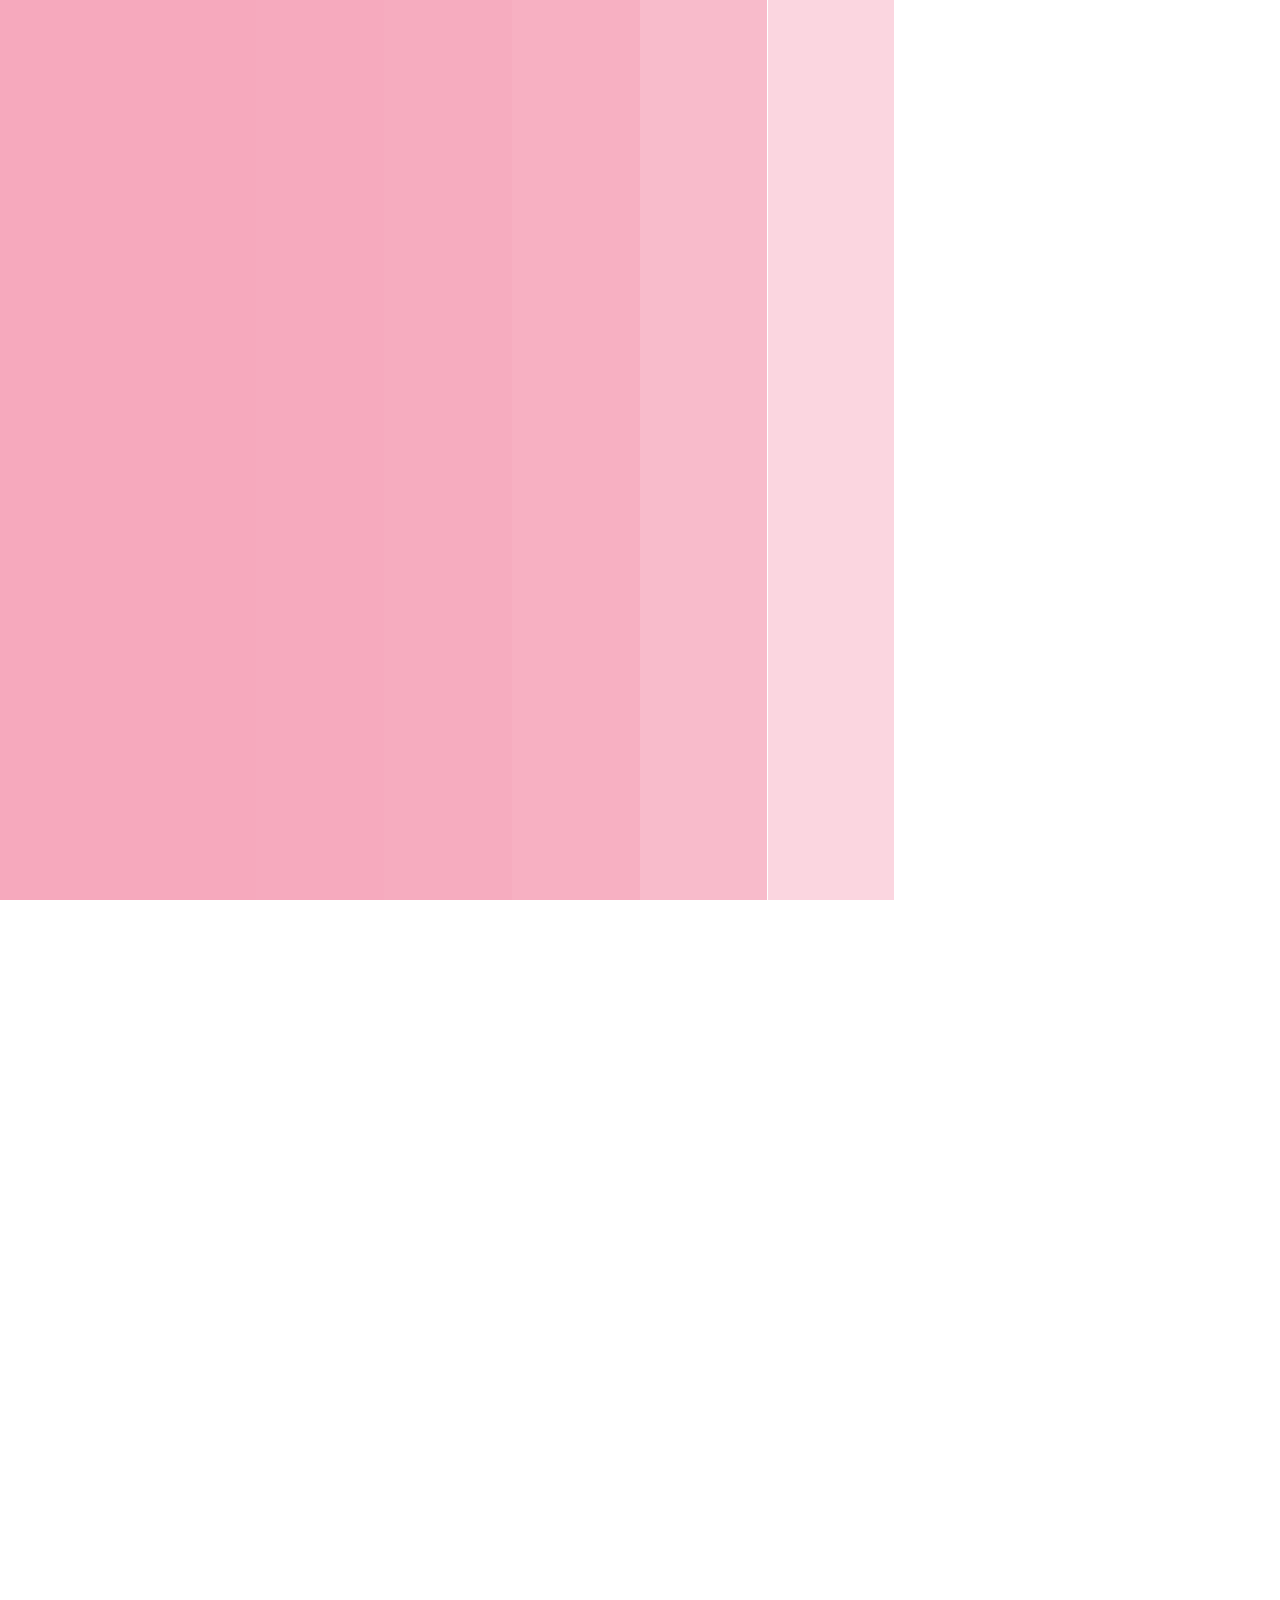
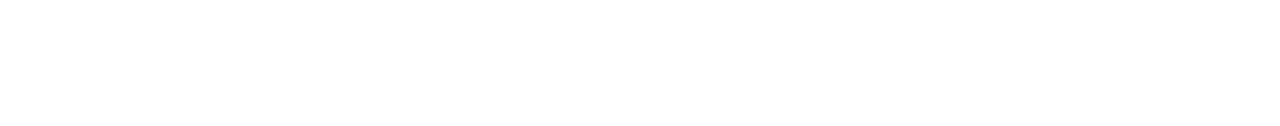
<file: index.html>
<!DOCTYPE html>
<html lang="en">

<head>
    <meta http-equiv="Content-Type" content="text/html; charset=UTF-8">
    <title>写给XXZ</title>
    <link rel="stylesheet" href="./src/style.css">
    <link rel="stylesheet" href="./src/common.css">
    <link rel="stylesheet" href="./src/pai.css">
    <style>
        body {
            margin: 0;
            overflow: hidden;
            background-color: #fff;
            color: white;
            font-family: Arial, sans-serif;
            text-align: center;
        }

        .rain-text {
            position: absolute;
            font-size: 24px;
            user-select: none;
            white-space: nowrap;
            writing-mode: vertical-rl;
            transform: rotate(360deg);
            position: absolute;
            left: var(--startX);
            top: -190px;
            font-size: 40px;
            font-weight: bold;
            color: var(--color);
            opacity: 0.8;
            pointer-events: none;
            user-select: none;
            white-space: nowrap;
            animation: fall linear var(--duration) var(--delay) forwards;
            text-shadow: 0 0 8px rgba(255, 255, 255, 0.2), 0 0 12px rgba(255, 255, 255, 0.1);
        }

        @keyframes fall {
            0% {
                transform: translateY(-50px);
                opacity: 1;
            }

            90% {
                opacity: 1;
            }

            100% {
                transform: translateY(100vh);
                opacity: 0;
            }
        }

        .box {
            position: absolute;
            top: 0;
            left: 0;
            width: 100%;
            height: 100%;
            overflow: hidden;
        }

        #myAudio {
            display: none;
        }
    </style>
</head>

<body>
    <audio id="myAudio" autoplay loop>
        <source src="./src/晚安-鹿先森乐队.m4a  " type="audio/mpeg">
    </audio>
    <div class="containera">
        <div class="items-text">
            心血来潮想写个网站；其实心里有很多话要讲(谈谈理想，未来，爱好，彼此印象，喜欢什么样的人，分享日常琐事,开心的事情，难过的事情.....),但不知道如何说起呢,有点不善言辞,还非常拧巴,情商也一般,缺点也多....（哈哈哈哈扯远了），但是我很认真......，。不行，得给你点压力
        </div>
        <div>考试倒计时</div>
        <div class="countdown">
            <div>距离考试还有....还有...还有....还有好久（怎么会给压力呢，哈哈哈）</div>
        </div>
        <div>当前茂名天气</div>
        <div class="weather">
            <div id="temperature">温度：加载中...</div>
            <div id="high-low">最高温度/最低温度：加载中...</div>
            <div id="high-d">最高温度/最低温度：加载中...</div>
        </div>

        <div>今日心情：</div>
        <div class="message">
            <div id="daily-message">要开心，吃嘛嘛香，睡嘛嘛甜，心情永远像放假！🍀</div>
        </div>
        <div class="items-text">
            <div>狗头保护</div>
            <img src="./images/image.png" alt="">
            <img src="./images/image.png" alt="">
        </div>

    </div>

    <div class="box"></div>

    <div class="dh">
        <div class="content">
            <div class="flex">
                <h1 class="qq">早上好呀，xxz同学</h1>
                <div class="images">
                    <img src="./images/image.png" alt="">
                </div>
                <h1 class="dd">请摸摸狗头</h1>
            </div>
        </div>
        <section>
            <div class="item" style="width: 97%; background-color: rgb(255, 255, 255);"></div>
            <div class="item" style="width: 97%; background-color: rgb(255, 255, 255);"></div>
            <div class="item" style="width: 97%; background-color: rgb(255, 255, 255);"></div>
            <div class="item" style="width: 97%; background-color: rgb(255, 255, 255);"></div>
            <div class="item" style="width: 97%; background-color: rgb(255, 255, 255);"></div>
            <div class="item" style="width: 97%; background-color: rgb(255, 255, 255);"></div>
            <div class="item" style="width: 97%; background-color: rgb(255, 255, 255);"></div>
            <div class="item" style="width: 97%; background-color: rgb(255, 255, 255);"></div>
            <div class="item" style="width: 97%; background-color: rgb(255, 255, 255);"></div>
            <div class="item" style="width: 97%; background-color: rgb(255, 255, 255);"></div>
        </section>
    </div>
</body>
<script src="./src/anime.min.js"></script>
<script src="./src/script.js"></script>
<script>
    function data() {
        const html = document.querySelector(".content .qq")
        const qq = document.querySelector(".content .dd")
        const currentTime = new Date();
        const year = currentTime.getFullYear(); // 获取年份
        const month = currentTime.getMonth() + 1; // 获取月份，注意：月份是从 0 开始的，所以需要加 1
        const day = currentTime.getDate(); // 获取日期
        const hours = currentTime.getHours(); // 获取小时
        const minutes = currentTime.getMinutes(); // 获取分钟
        const seconds = currentTime.getSeconds(); // 获取秒钟
        // console.log(`当前时间是：${year}-${month}-${day} ${hours}:${minutes}:${seconds}`);
        let timeOfDay = ''
        if (hours >= 0 && hours < 6) {
            timeOfDay = "怎么还不睡觉呀，xxz同学";
        } else if (hours >= 6 && hours < 12) {
            timeOfDay = "早上好呀，xxz同学";
        } else if (hours >= 12 && hours < 18) {
            timeOfDay = "中午好呀，xxz同学";
        } else {
            timeOfDay = "晚上好呀，xxz同学";
        }
        html.innerHTML = timeOfDay
        qq.innerHTML = "请摸摸狗头"
    }
    data()



</script>
<script>
    // const words = [
    //     "狂吃不胖",
    //     "钱包爆涨",
    //     "颜值逆天",
    //     "快乐加倍",
    //     "瘦得像闪电",
    //     "富得像土豪",
    //     "美得像天仙",
    //     "逛街捡钱",
    //     "吃饭免单",
    //     "睡到自然醒",
    //     "可爱到爆",
    //     "幸运到炸",
    //     "可吃嘛嘛香",
    //     "心情永远像放假",
    // ];
    // let intervalId;
    // let isRaining = false;

    // function createRainText() {
    //     const text = document.createElement("div");
    //     text.className = "rain-text";
    //     text.innerText = words[Math.floor(Math.random() * words.length)];
    //     document.querySelector('.box').appendChild(text);

    //     // const startX = Math.random() * window.innerWidth;
    //     const startX = Math.random() * (window.innerWidth - 20);
    //     text.style.left = `${startX}px`;
    //     text.style.top = `-200px`;
    //     text.style.color = `hsl(${Math.random() * 360}, 100%, 70%)`;
    //     // text.style.fontSize = `${Math.random() * 20 + 20}px`;
    //     text.style.fontSize = `${Math.random() * 10 + 40}px`;
    //     text.style.opacity = Math.random() * 0.5 + 0.5;

    //     let speed = Math.random() * 5 + 2;
    //     function fall() {
    //         const top = parseFloat(text.style.top);
    //         if (top < window.innerHeight) {
    //             text.style.top = `${top + speed}px`;
    //             requestAnimationFrame(fall);
    //         } else {
    //             text.remove();
    //         }
    //     }
    //     fall();
    // }
    // function startRain() {
    //     if (!isRaining) {
    //         intervalId = setInterval(createRainText, 200);
    //         isRaining = true;
    //     }
    // }

    // function stopRain() {
    //     clearInterval(intervalId);
    //     isRaining = false;
    // }
    // let imagesBtn = document.querySelector(".images")
    // let containera = document.querySelector(".containera")
    // let dh = document.querySelector(".dh")
    // imagesBtn.onclick = function () {
    //     document.getElementById('myAudio').play()
    //     dh.classList.add("hidden");
    //     startRain()
    //     containera.style.opacity = '1'
    // }

    const words = [
        "狂吃不胖", "钱包爆涨", "颜值逆天", "快乐加倍", "瘦得像闪电",
        "富得像土豪", "美得像天仙", "逛街捡钱", "吃饭免单", "睡到自然醒",
        "可爱到爆", "幸运到炸", "可吃嘛嘛香", "心情永远像放假"
    ];

    let intervalId;
    let isRaining = false;
    const maxRainCount = 40; // 限制最大雨滴数量

    function createRainText() {
        if (document.querySelectorAll('.rain-text').length >= maxRainCount) return;

        const text = document.createElement("div");
        text.className = "rain-text";
        text.innerText = words[Math.floor(Math.random() * words.length)];
        document.querySelector('.box').appendChild(text);

        const startX = Math.random() * (window.innerWidth - 40);
        text.style.setProperty("--startX", `${startX}px`);
        text.style.setProperty("--color", `hsl(${Math.random() * 360}, 100%, 70%)`);
        text.style.setProperty("--delay", `${Math.random() * 2}s`); // 0~2s 的延迟，避免一堆文字同时掉落
        text.style.setProperty("--duration", `${Math.random() * 4 + 4}s`); // 4~8s 让文字下落更慢

        setTimeout(() => text.remove(), 10000); // 10 秒后删除，避免 DOM 过载
    }

    function startRain() {
        if (!isRaining) {
            intervalId = setInterval(createRainText, 500); // 降低创建频率
            isRaining = true;
        }
    }

    function stopRain() {
        clearInterval(intervalId);
        isRaining = false;
        document.querySelectorAll('.rain-text').forEach(text => text.remove());
    }
    document.getElementById('myAudio').play();
    document.querySelector(".images").onclick = function () {
        document.getElementById('myAudio').play();
        document.querySelector(".dh").classList.add("hidden");
        startRain();
        document.querySelector(".containera").style.opacity = '1';
    };

</script>
<script>
    // 设置考试日期
    const examDate = new Date('2025-03-07');

    // 更新倒计时
    function updateCountdown() {
        const now = new Date();
        const timeDiff = examDate - now;
        const daysLeft = Math.ceil(timeDiff / (1000 * 60 * 60 * 24));
        document.getElementById('days').textContent = daysLeft;
    }

    // 获取天气信息
    async function fetchWeather() {
        const latitude = 21.5072; // 新店区纬度
        const longitude = 111.0073; // 新店区经度
        const apiUrl = `https://api.open-meteo.com/v1/forecast?latitude=${latitude}&longitude=${longitude}&daily=temperature_2m_max,temperature_2m_min&current_weather=true&timezone=Asia%2FTaipei`;

        try {
            const response = await fetch(apiUrl);
            const data = await response.json();
            const currentTemp = data.current_weather.temperature;
            const maxTemp = data.daily.temperature_2m_max[0];
            const minTemp = data.daily.temperature_2m_min[0];

            document.getElementById('temperature').textContent = `当前温度：${currentTemp}°C`;
            document.getElementById('high-low').textContent = `最高温度：${maxTemp}°C`;
            document.getElementById('high-d').textContent = `最低温度：${minTemp}°C`;
        } catch (error) {
            console.error('获取天气信息失败：', error);
            document.getElementById('temperature').textContent = '温度：获取失败';
            document.getElementById('high-low').textContent = '最低温度：获取失败';
            document.getElementById('high-d').textContent = `最低温度：获取失败`;
        }
    }

    // // 设置鼓励的话和每日留言
    // function setMessages() {
    //     const encouragements = [
    //         '你是最棒的，相信自己！',
    //         '每一次努力都是进步，加油！',
    //         '坚持到底，就是胜利！',
    //         '你的努力终将得到回报！',
    //         '相信自己，没有做不到的事！'
    //     ];

    //     const dailyMessages = [
    //         '记得按时休息，保持良好状态。',
    //         '多喝水，对身体有益。',
    //         '适当运动，放松心情。',
    //         '保持微笑，迎接每一天。',
    //         '相信自己，你一定行！'
    //     ];

    //     const today = new Date();
    //     const index = today.getDate() % encouragements.length;

    //     document.getElementById('encouragement').textContent = encouragements[index];
    //     document.getElementById('daily-message').innerHTML = "天天开心";
    // }

    // 初始化
    function init() {
        // updateCountdown();
        fetchWeather();
        // setMessages();
    }

    init();
</script>

</html>
</file>
<file: src/style.css>
@import url("https://fonts.googleapis.com/css?family=Kanit:100,700");body {  font-family: "Kanit", sans-serif;  margin: 0;  height: 100vh;  overflow: hidden;}.container {  width: 100%;  display: flex;  justify-content: center;}.effect1 {  position: absolute;  margin: 0;  top: 43%;  font-size: 2.3em;  text-transform: uppercase;  letter-spacing: 0.1em;  z-index: 3;  color: #F6A9BD;}.effect1 .letter {  display: inline-block;  line-height: 1em;}p {  position: absolute;  font-size: 1.8em;  text-transform: uppercase;  letter-spacing: 5px;  color: #F0386B;  font-weight: 100;  top: 50%;  z-index: 3;  opacity: 0;  top: 50%;}section {  display: grid;  grid-template-columns: repeat(10, auto);}.item {  background-color: #F4E0E1;  height: 100vh;  z-index: 0;}
</file>
<file: src/common.css>
*,html,body{
    padding: 0;
    margin: 0;
}
html{
    font-size: 16px;
}
.kaishi{
    font-size: 2rem;
}
.content{
    position: absolute;
    z-index: 1;
    font-size: 2rem;
    width: 100%;
    height: 100%;
}
.content .flex{
    display: flex;
    justify-content: center;
    align-items: center;
    flex-direction: column;
    width: 100%;
    height: 100%;

}
.flex{
    color: #f4abbf;
    /* background-color: pink; */
}
.flex .images{
    width: 300px;
    height: 300px;
    overflow: hidden;
    margin-top: 30px;
}
.content {
    opacity: 0;
    /* 初始隐藏 */
    animation: fadeIn 1s ease-in-out 2s forwards;
    /* 2秒后执行动画，1秒内淡入 */
}

@keyframes fadeIn {
    from {
        opacity: 0;
    }

    to {
        opacity: 1;
    }
}

.dh {
    opacity: 1;
    /* 初始显示 */
    transition: opacity 0.8s ease-in-out;
    /* 0.8秒渐变 */
}

.hidden {
    opacity: 0;
    display: none;
}
</file>
<file: src/pai.css>
.containera {
    position: absolute;
    width: 80%;
    top: 30px;
    margin: 0 auto;
    padding: 20px;
    background-color: rgba(255, 255, 255, 0.8s);
    box-shadow: 0 0 10px rgba(0, 0, 0, 0.1);
    border-radius: 8px;
    color: #000;
    font-size: 3rem;
    left: 50%;
    transform: translateX(-50%);
    text-align: left;
    opacity: 0;

}
.containera div{
    margin-bottom: 30px;
    font-weight: normal;
}
</file>
